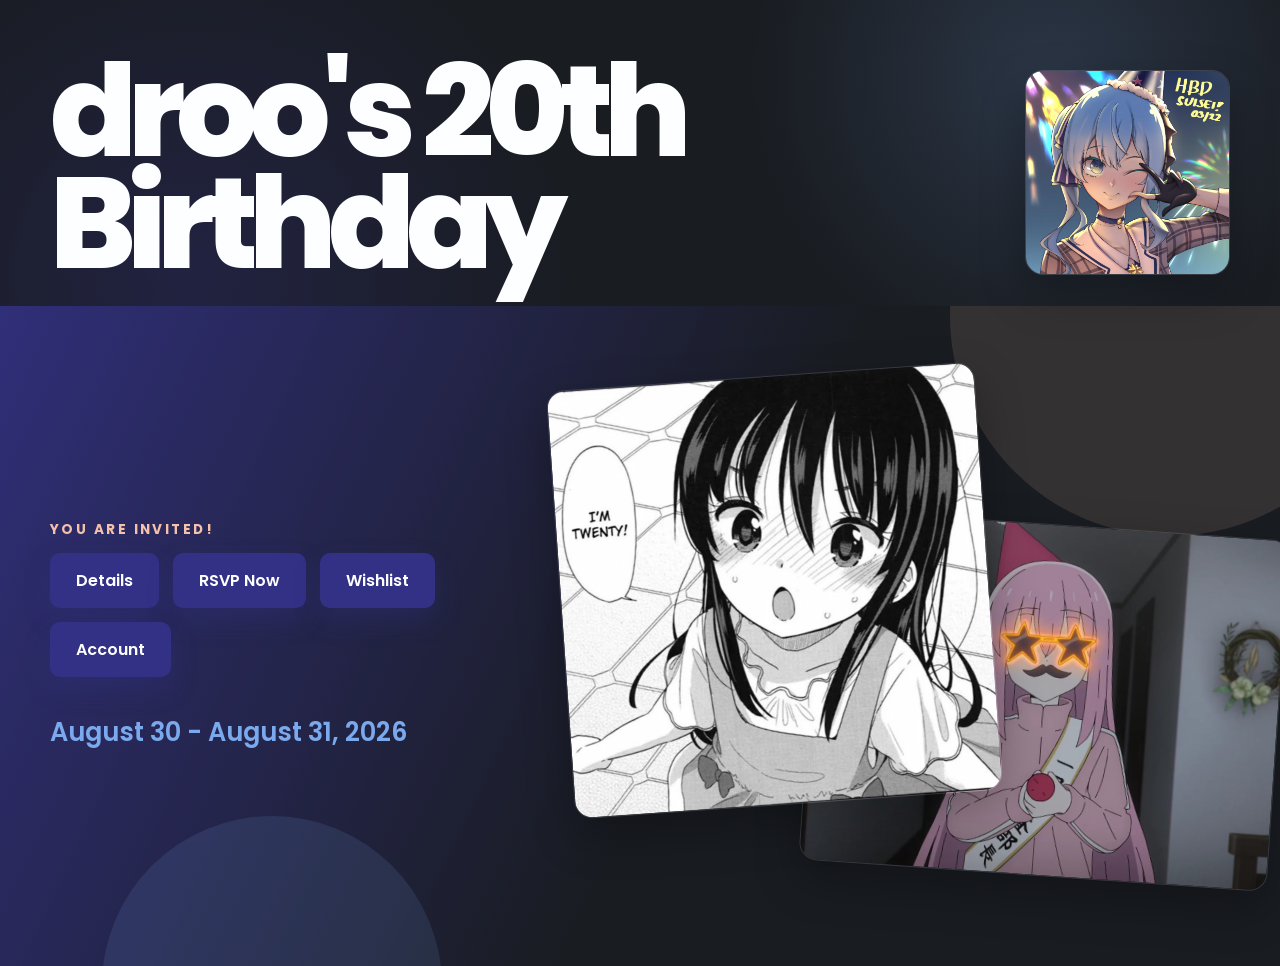
<file: index.html>
<!DOCTYPE html>
<html lang="en">
<head>
    <meta charset="UTF-8">

    <meta
        name="viewport"
        content="width=device-width, initial-scale=1.0"
    >

    <meta
        name="description"
        content="You are invited to droo's 20th birthday."
    >

    <title>droo's 20th Birthday</title>

    <link rel="stylesheet" href="style.css">

    <link rel="icon" type="image/png" href="suisei.jpg">
</head>

<body class="home-page">

    <header class="site-header">
        <div class="container">
            <div class="header-title-group">
                <h1 class="site-title">
                    droo's 20th Birthday
                </h1>

                <img
                    class="header-decoration"
                    src="suisei2.webp"
                    alt=""
                >
            </div>
        </div>
    </header>

    <main id="main-content">
        <section
            class="hero"
            aria-label="Birthday invitation"
        >
            <div class="container hero__layout">
                <div class="hero__content">
                    <p class="eyebrow">
                        You are invited!
                    </p>

                    <div class="hero__actions">
                        <a
                            class="button button--primary"
                            href="details.html"
                        >
                            Details
                        </a>

                        <a
                            class="button button--primary"
                            href="details.html#rsvp"
                        >
                            RSVP Now
                        </a>

                        <a
                            class="button button--primary"
                            href="wishlist.html"
                        >
                            Wishlist
                        </a>

                        <a
                            class="button button--primary"
                            href="account.html"
                        >
                            Account
                        </a>
                    </div>

                    <p class="hero__date">
                        <time datetime="2026-08-30">
                            August 30
                        </time>
                        -
                        <time datetime="2026-08-31">
                            August 31, 2026
                        </time>
                    </p>
                </div>

                <div
                    class="hero__gallery"
                    aria-label="Birthday-themed images"
                >
                    <img
                        class="hero-image hero-image--primary"
                        src="im-twenty.jpg"
                        alt="Black-and-white manga illustration with a speech bubble saying I'm twenty"
                    >

                    <img
                        class="hero-image hero-image--secondary"
                        src="bocchi-glasses.jpg"
                        alt="Pink-haired animated character wearing star-shaped glasses and a party hat"
                    >
                </div>
            </div>
        </section>
    </main>
</body>
</html>
</file>
<file: style.css>
@import url("https://fonts.googleapis.com/css2?family=Noto+Sans:wght@400;500;600;700&family=Poppins:wght@500;600;700;800&display=swap");


/* ========================================
   COLOR PALETTE AND VARIABLES
   ======================================== */

:root {
    --dark: #191c21;
    --indigo: #333185;
    --blue: #7aa9ed;
    --peach: #f4c2aa;
    --light: #fdfeff;

    --surface: #20242b;
    --surface-light: #272c35;
    --surface-hover: #2d333d;

    --text-primary: #fdfeff;
    --text-secondary: rgba(253, 254, 255, 0.72);
    --text-muted: rgba(253, 254, 255, 0.55);

    --border: rgba(122, 169, 237, 0.2);
    --border-light: rgba(253, 254, 255, 0.12);

    --shadow:
        0 18px 45px rgba(0, 0, 0, 0.28);

    --small-radius: 10px;
    --medium-radius: 18px;
    --large-radius: 30px;

    --container-width: 1180px;
}


/* ========================================
   RESET
   ======================================== */

* {
    margin: 0;
    padding: 0;
    box-sizing: border-box;
}

html {
    scroll-behavior: smooth;
}

body {
    min-height: 100vh;
    font-family: "Noto Sans", Arial, sans-serif;
    color: var(--text-primary);
    background-color: var(--dark);
    line-height: 1.7;
}

img,
iframe {
    max-width: 100%;
}

a {
    color: inherit;
}

button,
input,
textarea {
    font: inherit;
}

button {
    border: none;
}

ul {
    list-style-position: inside;
}

.container {
    width: min(100% - 40px, var(--container-width));
    margin-inline: auto;
}


/* ========================================
   TYPOGRAPHY
   ======================================== */

h1,
h2,
h3,
.site-title,
.eyebrow,
.button,
legend,
strong {
    font-family: "Poppins", Arial, sans-serif;
}

h1,
h2,
h3 {
    line-height: 1.15;
}

p {
    color: var(--text-secondary);
}

.eyebrow {
    margin-bottom: 12px;
    color: var(--peach);
    font-size: 0.85rem;
    font-weight: 700;
    letter-spacing: 0.18em;
    text-transform: uppercase;
}


/* ========================================
   HEADER AND NAVIGATION
   ======================================== */

.site-header {
    position: relative;
    z-index: 10;
    background-color: rgba(25, 28, 33, 0.95);
    border-bottom: 1px solid var(--border-light);
}

.site-header .container {
    min-height: 86px;
    display: flex;
    align-items: center;
    justify-content: space-between;
    gap: 30px;
}

.site-title {
    color: var(--light);
    font-size: clamp(1.2rem, 2.5vw, 1.7rem);
    font-weight: 700;
    letter-spacing: -0.03em;
}

.site-nav ul {
    display: flex;
    align-items: center;
    gap: 8px;
    list-style: none;
}

.site-nav a {
    display: block;
    padding: 10px 16px;
    color: var(--text-secondary);
    font-family: "Poppins", Arial, sans-serif;
    font-size: 0.9rem;
    font-weight: 600;
    text-decoration: none;
    border-radius: var(--small-radius);
    transition:
        color 0.2s ease,
        background-color 0.2s ease;
}

.site-nav a:hover,
.site-nav a:focus-visible {
    color: var(--light);
    background-color: var(--surface-light);
}

.site-nav a[aria-current="page"] {
    color: var(--dark);
    background-color: var(--blue);
}

/* ========================================
   HEADER DECORATIVE IMAGE
   ======================================== */

.header-title-group {
    display: flex;
    align-items: center;
    gap: 14px;
}

.header-decoration {
    width: 50px;
    height: 50px;
    flex-shrink: 0;

    object-fit: cover;

    border: 1px solid var(--border-light);
    border-radius: 12px;
}


/* Larger version for the homepage header */

.home-page .header-title-group {
    width: 100%;

    display: grid;
    grid-template-columns: minmax(0, 1fr) auto;
    align-items: end;
    gap: clamp(20px, 4vw, 60px);
}

.home-page .header-decoration {
    width: clamp(130px, 16vw, 220px);
    height: clamp(130px, 16vw, 220px);

    margin-bottom: 6px;

    object-fit: cover;

    border: 1px solid var(--border-light);
    border-radius: var(--medium-radius);
    box-shadow: var(--shadow);
}

/* ========================================
   HOME PAGE HEADER
   ======================================== */

.home-page .site-header {
    background:
        radial-gradient(
            circle at 82% 25%,
            rgba(122, 169, 237, 0.18),
            transparent 28%
        ),
        radial-gradient(
            circle at 15% 90%,
            rgba(51, 49, 133, 0.32),
            transparent 34%
        ),
        var(--dark);

    border-bottom: none;
}

.home-page .site-header .container {
    min-height: 34vh;
    align-items: flex-end;
    padding-bottom: 25px;
}

.home-page .site-title {
    max-width: 1000px;
    font-size: clamp(3.5rem, 10vw, 9rem);
    font-weight: 800;
    line-height: 0.88;
    letter-spacing: -0.07em;
}


/* ========================================
   BUTTONS
   ======================================== */

.button {
    min-height: 50px;
    display: inline-flex;
    align-items: center;
    justify-content: center;
    padding: 12px 24px;
    border: 2px solid transparent;
    border-radius: var(--small-radius);
    font-weight: 600;
    text-align: center;
    text-decoration: none;
    cursor: pointer;

    transition:
        transform 0.2s ease,
        background-color 0.2s ease,
        border-color 0.2s ease,
        color 0.2s ease,
        box-shadow 0.2s ease;
}

.button:hover {
    transform: translateY(-3px);
}

.button:active {
    transform: translateY(0);
}

.button--primary {
    color: var(--light);
    background-color: var(--indigo);
    border-color: var(--indigo);
    box-shadow: 0 12px 26px rgba(51, 49, 133, 0.32);
}

.button--primary:hover,
.button--primary:focus-visible {
    color: var(--dark);
    background-color: var(--blue);
    border-color: var(--blue);
}

.button--secondary {
    color: var(--dark);
    background-color: var(--peach);
    border-color: var(--peach);
}

.button--secondary:hover,
.button--secondary:focus-visible {
    color: var(--light);
    background-color: transparent;
}


/* ========================================
   KEYBOARD FOCUS
   ======================================== */

a:focus-visible,
button:focus-visible,
input:focus-visible,
textarea:focus-visible {
    outline: 3px solid var(--blue);
    outline-offset: 4px;
}


/* ========================================
   LANDING PAGE HERO
   ======================================== */

.hero {
    min-height: 66vh;
    display: grid;
    align-items: center;
    position: relative;
    overflow: hidden;

    background:
        linear-gradient(
            115deg,
            rgba(51, 49, 133, 0.88),
            rgba(25, 28, 33, 0.92) 55%
        ),
        var(--dark);
}

.hero::before {
    content: "";
    width: 440px;
    height: 440px;
    position: absolute;
    top: -210px;
    right: -110px;
    background-color: rgba(244, 194, 170, 0.12);
    border-radius: 50%;
}

.hero::after {
    content: "";
    width: 340px;
    height: 340px;
    position: absolute;
    bottom: -190px;
    left: 8%;
    background-color: rgba(122, 169, 237, 0.12);
    border-radius: 50%;
}

.hero__layout {
    position: relative;
    z-index: 1;
    padding-block: 70px;
}

.hero__content {
    max-width: 950px;
}

.hero__content h2 {
    max-width: 900px;
    margin-bottom: 36px;
    color: var(--light);
    font-size: clamp(3rem, 9vw, 7.5rem);
    font-weight: 800;
    line-height: 0.92;
    letter-spacing: -0.065em;
    text-transform: lowercase;
}

.hero__actions {
    display: flex;
    flex-wrap: wrap;
    gap: 14px;
}

.hero__date {
    margin-top: 34px;
    color: var(--blue);
    font-family: "Poppins", Arial, sans-serif;
    font-size: clamp(1.15rem, 2.6vw, 1.6rem);
    font-weight: 600;
}


/* ========================================
   GENERAL SECTIONS
   ======================================== */

.section {
    padding-block: 85px;
}

.section-heading {
    max-width: 780px;
    margin-bottom: 42px;
}

.section-heading h1,
.section-heading h2 {
    margin-bottom: 16px;
    color: var(--light);
    font-size: clamp(2.3rem, 5vw, 4rem);
    font-weight: 700;
    letter-spacing: -0.04em;
}

.section-heading > p:last-child {
    max-width: 680px;
    font-size: 1.05rem;
}


/* ========================================
   DETAILS PAGE
   ======================================== */

.event-details {
    min-height: 100vh;

    background:
        radial-gradient(
            circle at 95% 10%,
            rgba(51, 49, 133, 0.3),
            transparent 28%
        ),
        var(--dark);
}

.program-list {
    display: flex;
    flex-wrap: wrap;
    gap: 12px;
    margin-top: 22px;
    list-style: none;
}

.program-list li {
    padding: 10px 17px;
    color: var(--dark);
    background-color: var(--peach);
    border-radius: 999px;
    font-family: "Poppins", Arial, sans-serif;
    font-size: 0.9rem;
    font-weight: 600;
}

.details-grid {
    display: grid;
    grid-template-columns: repeat(2, minmax(0, 1fr));
    gap: 24px;
}

.detail-card {
    padding: 30px;
    background:
        linear-gradient(
            145deg,
            rgba(122, 169, 237, 0.07),
            transparent 50%
        ),
        var(--surface);

    border: 1px solid var(--border);
    border-radius: var(--medium-radius);
    box-shadow: var(--shadow);

    transition:
        transform 0.2s ease,
        background-color 0.2s ease,
        border-color 0.2s ease;
}

.detail-card:hover {
    transform: translateY(-4px);
    background-color: var(--surface-hover);
    border-color: rgba(122, 169, 237, 0.5);
}

.detail-card h3 {
    margin-bottom: 14px;
    color: var(--blue);
    font-size: 1.35rem;
    font-weight: 600;
}

.detail-card address {
    margin-bottom: 20px;
    color: var(--text-secondary);
    font-style: normal;
}

.detail-card a:not(.button) {
    color: var(--peach);
    font-weight: 700;
    text-decoration-thickness: 1px;
    text-underline-offset: 4px;
}

.detail-card a:not(.button):hover {
    color: var(--blue);
}


/* ========================================
   MAP
   ======================================== */

.venue__map {
    margin-top: 22px;
    overflow: hidden;
    background-color: var(--surface-light);
    border: 1px solid var(--border-light);
    border-radius: var(--small-radius);
}

.venue__map iframe {
    width: 100%;
    min-height: 280px;
    display: block;
    border: none;
    filter: saturate(0.75) brightness(0.85);
}


/* ========================================
   RSVP
   ======================================== */

.rsvp {
    background:
        linear-gradient(
            145deg,
            rgba(51, 49, 133, 0.72),
            rgba(25, 28, 33, 0.96)
        );
}

.rsvp__layout {
    display: grid;
    grid-template-columns: minmax(0, 0.9fr) minmax(0, 1.1fr);
    align-items: start;
    gap: 60px;
}

.rsvp__intro h2 {
    margin-bottom: 20px;
    color: var(--light);
    font-size: clamp(2.4rem, 5vw, 4rem);
    font-weight: 700;
    letter-spacing: -0.045em;
}

.rsvp-form {
    padding: 34px;
    background-color: var(--surface);
    border: 1px solid var(--border);
    border-radius: var(--medium-radius);
    box-shadow: var(--shadow);
}

.form-group {
    margin-bottom: 26px;
}

.form-group > label,
.form-group legend {
    display: block;
    margin-bottom: 9px;
    color: var(--light);
    font-family: "Poppins", Arial, sans-serif;
    font-weight: 600;
}

.form-group span {
    color: var(--text-muted);
    font-family: "Noto Sans", Arial, sans-serif;
    font-size: 0.9rem;
    font-weight: 400;
}

fieldset.form-group {
    padding: 20px;
    border: 1px solid var(--border-light);
    border-radius: var(--small-radius);
}

fieldset.form-group label {
    display: flex;
    align-items: center;
    gap: 10px;
    margin-top: 12px;
    color: var(--text-secondary);
}

input[type="text"],
input[type="email"],
input[type="password"],
textarea {
    width: 100%;
    padding: 13px 15px;
    color: var(--light);
    background-color: var(--surface-light);
    border: 1px solid var(--border-light);
    border-radius: var(--small-radius);
}

input[type="text"]::placeholder,
input[type="email"]::placeholder,
input[type="password"]::placeholder,
textarea::placeholder {
    color: var(--text-muted);
}

input[type="text"]:focus,
input[type="email"]:focus,
input[type="password"]:focus,
textarea:focus {
    background-color: var(--surface-hover);
    border-color: var(--blue);
}

input[type="radio"] {
    accent-color: var(--blue);
}

textarea {
    resize: vertical;
}

.form-note,
.form-status {
    margin-top: 14px;
}

.form-status {
    color: var(--blue);
    font-weight: 700;
}


/* ========================================
   WISHLIST
   ======================================== */

.wishlist {
    min-height: calc(100vh - 86px);

    background:
        radial-gradient(
            circle at 85% 8%,
            rgba(122, 169, 237, 0.13),
            transparent 27%
        ),
        radial-gradient(
            circle at 5% 75%,
            rgba(51, 49, 133, 0.28),
            transparent 28%
        ),
        var(--dark);
}

.wishlist-grid {
    display: grid;
    grid-template-columns: repeat(2, minmax(0, 1fr));
    gap: 24px;
}

.wishlist-item {
    min-height: 275px;
    display: flex;
    flex-direction: column;
    align-items: flex-start;
    padding: 30px;

    background:
        linear-gradient(
            145deg,
            rgba(122, 169, 237, 0.08),
            transparent 55%
        ),
        var(--surface);

    border: 1px solid var(--border);
    border-radius: var(--medium-radius);
    box-shadow: var(--shadow);

    transition:
        transform 0.2s ease,
        background-color 0.2s ease,
        border-color 0.2s ease;
}

.wishlist-item:hover {
    transform: translateY(-5px);
    background-color: var(--surface-hover);
    border-color: rgba(122, 169, 237, 0.5);
}

.wishlist-item h2 {
    margin-bottom: 12px;
    color: var(--blue);
    font-size: 1.45rem;
    font-weight: 600;
}

.wishlist-item > p:not(.gift-status) {
    margin-bottom: 26px;
}

.gift-status {
    margin-top: auto;
    margin-bottom: 18px;
    padding: 8px 13px;
    color: var(--text-secondary);
    background-color: rgba(122, 169, 237, 0.12);
    border: 1px solid rgba(122, 169, 237, 0.22);
    border-radius: 999px;
    font-size: 0.9rem;
}

.gift-status-text {
    color: var(--blue);
    font-weight: 700;
}

.wishlist-status {
    min-height: 26px;
    margin-top: 26px;
    color: var(--blue);
    font-weight: 700;
}

/* ========================================
   FIRESTORE WISHLIST CONTENT
   ======================================== */

.wishlist-loading,
.wishlist-empty {
    grid-column: 1 / -1;
    padding: 30px;
    color: var(--text-secondary);
    background-color: var(--surface);
    border: 1px solid var(--border);
    border-radius: var(--medium-radius);
    text-align: center;
}


.gift-image-link,
.gift-image-frame {
    width: 100%;
    aspect-ratio: 16 / 10;
    display: block;
    margin-bottom: 24px;
    overflow: hidden;

    background-color: var(--surface-light);
    border: 1px solid var(--border-light);
    border-radius: var(--small-radius);
}


.gift-image-link {
    cursor: pointer;
}


.gift-image {
    width: 100%;
    height: 100%;
    display: block;
    object-fit: cover;

    transition:
        transform 0.25s ease,
        filter 0.25s ease;
}


.gift-image-link:hover .gift-image,
.gift-image-link:focus-visible .gift-image {
    transform: scale(1.045);
    filter: brightness(1.08);
}


.gift-description {
    color: var(--text-secondary);
}

.gift-price {
    margin-top: -14px;
    margin-bottom: 20px;

    color: var(--peach);
    font-family: "Poppins", Arial, sans-serif;
    font-size: 1.2rem;
    font-weight: 700;
}

.gift-product-link {
    display: inline-block;
    margin-bottom: 24px;

    color: var(--peach);
    font-family: "Poppins", Arial, sans-serif;
    font-size: 0.9rem;
    font-weight: 600;
    text-decoration-thickness: 1px;
    text-underline-offset: 4px;
}


.gift-product-link:hover,
.gift-product-link:focus-visible {
    color: var(--blue);
}


/* ========================================
   CLAIMED WISHLIST ITEMS
   Used by JavaScript later
   ======================================== */

.wishlist-item.is-claimed {
    border-color: rgba(244, 194, 170, 0.52);
}

.wishlist-item.is-claimed .gift-status {
    background-color: rgba(244, 194, 170, 0.1);
    border-color: rgba(244, 194, 170, 0.35);
}

.wishlist-item.is-claimed .gift-status-text {
    color: var(--peach);
}

.wishlist-item.is-claimed .claim-button {
    color: var(--dark);
    background-color: var(--peach);
    border-color: var(--peach);
}

.is-error {
    color: var(--peach);
}

.button:disabled {
    cursor: not-allowed;
    opacity: 0.55;
    transform: none;
    box-shadow: none;
}

.button:disabled:hover {
    transform: none;
}

.wishlist-item.is-claimed .claim-button:disabled {
    color: var(--text-muted);
    background-color: var(--surface-light);
    border-color: var(--border-light);
}

/* ========================================
   HOME PAGE IMAGE GALLERY
   ======================================== */

.home-page .hero__layout {
    display: grid;
    grid-template-columns:
        minmax(0, 0.8fr)
        minmax(420px, 1.2fr);
    align-items: center;
    gap: 64px;
}

.hero__gallery {
    min-height: 520px;
    position: relative;
}

.hero-image {
    display: block;
    position: absolute;
    object-fit: cover;
    border: 1px solid var(--border-light);
    border-radius: var(--medium-radius);
    box-shadow: var(--shadow);
}

.hero-image--primary {
    width: 64%;
    aspect-ratio: 1;
    top: 0;
    left: 0;
    z-index: 2;
    transform: rotate(-4deg);
}

.hero-image--secondary {
    width: 70%;
    aspect-ratio: 4 / 3;
    left: 250px;
    bottom: 20px;
    z-index: 1;
    transform: rotate(4deg);
}


/* ========================================
   GOOGLE ACCOUNT PAGE
   ======================================== */

[hidden] {
    display: none !important;
}

.account-page {
    min-height: calc(100vh - 86px);

    background:
        radial-gradient(
            circle at 85% 10%,
            rgba(122, 169, 237, 0.14),
            transparent 30%
        ),
        radial-gradient(
            circle at 8% 85%,
            rgba(51, 49, 133, 0.3),
            transparent 30%
        ),
        var(--dark);
}

.auth-card {
    max-width: 680px;
    padding: 34px;

    background:
        linear-gradient(
            145deg,
            rgba(122, 169, 237, 0.08),
            transparent 55%
        ),
        var(--surface);

    border: 1px solid var(--border);
    border-radius: var(--medium-radius);
    box-shadow: var(--shadow);
}

.auth-card h3 {
    margin-bottom: 12px;
    color: var(--blue);
    font-size: 1.5rem;
}

.auth-card > p {
    margin-bottom: 24px;
}

.google-signin-button {
    color: var(--dark);
    background-color: var(--light);
    border-color: var(--light);
}

.google-signin-button:hover,
.google-signin-button:focus-visible {
    color: var(--light);
    background-color: var(--indigo);
    border-color: var(--blue);
}

.account-actions {
    display: flex;
    flex-wrap: wrap;
    gap: 14px;
    margin-top: 24px;
}

.auth-status {
    min-height: 28px;
    margin-bottom: 24px;
    color: var(--blue);
    font-weight: 700;
}

/* ========================================
   RESPONSIVE DESIGN
   ======================================== */

@media (max-width: 800px) {
    .site-header .container {
        padding-block: 18px;
        flex-direction: column;
        justify-content: center;
        text-align: center;
    }

    .home-page .site-header .container {
        min-height: 30vh;
        align-items: flex-start;
        justify-content: flex-end;
        text-align: left;
    }

    .home-page .site-title {
        font-size: clamp(3.3rem, 15vw, 6.5rem);
    }

    .site-nav ul {
        flex-wrap: wrap;
        justify-content: center;
    }

    .section {
        padding-block: 60px;
    }

    .hero {
        min-height: 70vh;
    }

    .hero__layout {
        padding-block: 60px;
    }

    .hero__content h2 {
        font-size: clamp(3rem, 15vw, 6rem);
    }

    .details-grid,
    .wishlist-grid,
    .rsvp__layout {
        grid-template-columns: 1fr;
    }

    .rsvp__layout {
        gap: 38px;
    }

    .home-page .hero__layout {
    grid-template-columns: 1fr;
    gap: 44px;
    }

    .hero__gallery {
        min-height: 440px;
    }
    }


@media (max-width: 520px) {
    .container {
        width: min(100% - 26px, var(--container-width));
    }

    .site-title {
        font-size: 1.15rem;
    }

    .home-page .site-title {
        font-size: clamp(2.5rem, 50vw, 3.5rem);
    }

    .site-nav a {
        padding: 8px 11px;
        font-size: 0.82rem;
    }

    .hero__actions {
        flex-direction: column;
    }

    .hero__actions .button {
        width: 100%;
    }

    .detail-card,
    .wishlist-item,
    .rsvp-form {
        padding: 22px;
    }

    .program-list {
        flex-direction: column;
    }

    .program-list li {
        border-radius: var(--small-radius);
    }

    .hero__gallery {
    min-height: 400px;
        }

    .hero-image--primary {
        width: 62%;
    }

    .hero-image--secondary {
        width: 82%;
        bottom: 35px;
        left: 120px;
    }

    .home-page .header-title-group {
    grid-template-columns: minmax(0, 1fr) auto;
    align-items: center;
    gap: 12px;
    }

    .home-page .header-decoration {
        width: clamp(75px, 25vw, 110px);
        height: clamp(75px, 25vw, 110px);
        margin-right: 10px;
        margin-bottom: 2px;
        border-radius: 12px;
    }
}
</file>
